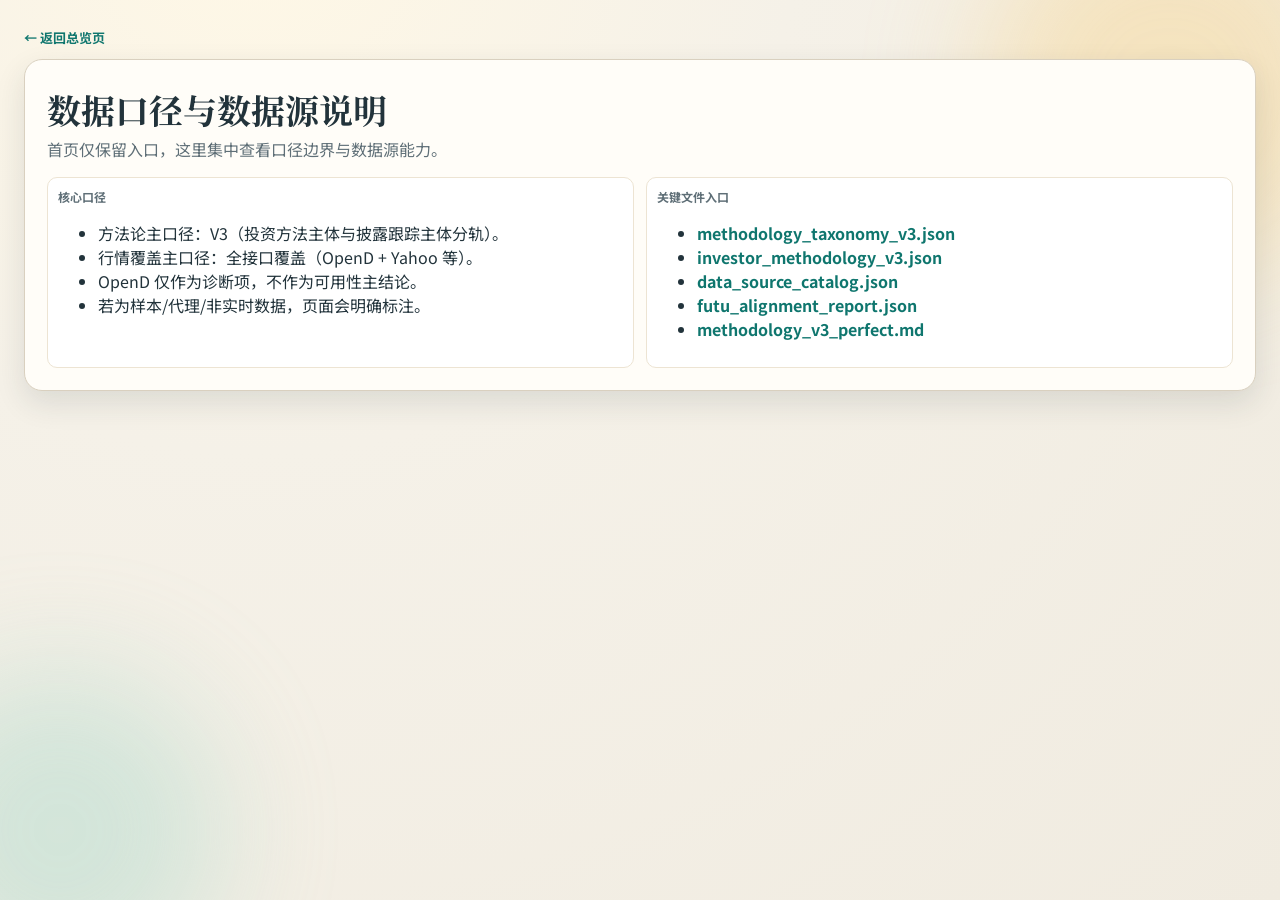
<file: web/data-info.html>
<!doctype html>
<html lang="zh-CN">
  <head>
    <meta charset="UTF-8" />
    <meta name="viewport" content="width=device-width, initial-scale=1.0" />
    <title>数据口径与数据源说明 | Investor Method Lab</title>
    <link rel="preconnect" href="https://fonts.googleapis.com" />
    <link rel="preconnect" href="https://fonts.gstatic.com" crossorigin />
    <link
      href="https://fonts.googleapis.com/css2?family=Noto+Sans+SC:wght@400;500;700&family=Noto+Serif+SC:wght@600;700&display=swap"
      rel="stylesheet"
    />
    <link rel="stylesheet" href="./styles.css" />
  </head>
  <body>
    <div class="bg-glow bg-glow-a"></div>
    <div class="bg-glow bg-glow-b"></div>

    <main class="detail-page reveal">
      <p class="breadcrumb"><a href="./index.html">← 返回总览页</a></p>

      <section class="panel">
        <div class="panel-head">
          <h1>数据口径与数据源说明</h1>
          <p>首页仅保留入口，这里集中查看口径边界与数据源能力。</p>
        </div>
        <div class="detail-grid">
          <article class="detail-item">
            <h4>核心口径</h4>
            <ul>
              <li>方法论主口径：V3（投资方法主体与披露跟踪主体分轨）。</li>
              <li>行情覆盖主口径：全接口覆盖（OpenD + Yahoo 等）。</li>
              <li>OpenD 仅作为诊断项，不作为可用性主结论。</li>
              <li>若为样本/代理/非实时数据，页面会明确标注。</li>
            </ul>
          </article>
          <article class="detail-item">
            <h4>关键文件入口</h4>
            <ul>
              <li><a class="detail-link" href="../data/methodology_taxonomy_v3.json" target="_blank" rel="noreferrer">methodology_taxonomy_v3.json</a></li>
              <li><a class="detail-link" href="../data/investor_methodology_v3.json" target="_blank" rel="noreferrer">investor_methodology_v3.json</a></li>
              <li><a class="detail-link" href="../data/data_source_catalog.json" target="_blank" rel="noreferrer">data_source_catalog.json</a></li>
              <li><a class="detail-link" href="../data/futu_alignment_report.json" target="_blank" rel="noreferrer">futu_alignment_report.json</a></li>
              <li><a class="detail-link" href="../docs/methodology_v3_perfect.md" target="_blank" rel="noreferrer">methodology_v3_perfect.md</a></li>
            </ul>
          </article>
        </div>
      </section>
    </main>
  </body>
</html>
</file>
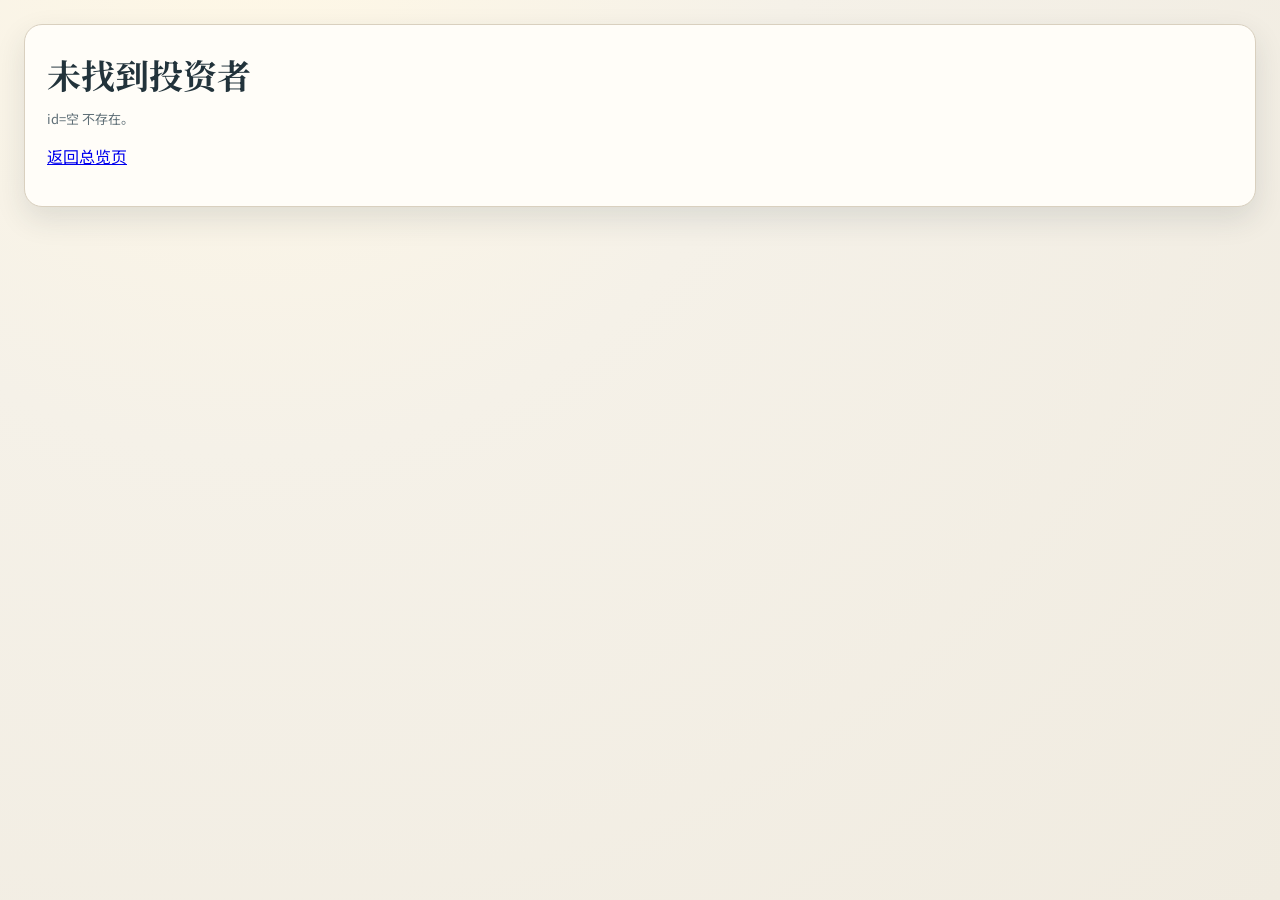
<file: web/investor.html>
<!doctype html>
<html lang="zh-CN">
  <head>
    <meta charset="UTF-8" />
    <meta name="viewport" content="width=device-width, initial-scale=1.0" />
    <title>投资者详情 | Investor Method Lab</title>
    <link rel="preconnect" href="https://fonts.googleapis.com" />
    <link rel="preconnect" href="https://fonts.gstatic.com" crossorigin />
    <link
      href="https://fonts.googleapis.com/css2?family=Noto+Sans+SC:wght@400;500;700&family=Noto+Serif+SC:wght@600;700&display=swap"
      rel="stylesheet"
    />
    <link rel="stylesheet" href="./styles.css" />
  </head>
  <body>
    <div class="bg-glow bg-glow-a"></div>
    <div class="bg-glow bg-glow-b"></div>

    <main class="detail-page reveal">
      <p class="breadcrumb">
        <a href="./index.html">← 返回总览页</a>
      </p>

      <section class="panel profile-hero" id="profile-hero">
        <div class="profile-head-row">
          <img id="profile-avatar" class="avatar-lg" alt="avatar" />
          <span id="profile-avatar-fallback" class="avatar-lg avatar-fallback"></span>
          <div>
            <h1 id="profile-name">加载中...</h1>
            <p class="subtitle" id="profile-intro">-</p>
          </div>
        </div>
        <div class="badge-row" id="profile-badges"></div>
      </section>

      <section class="panel" id="profile-metrics"></section>

      <section class="panel">
        <div class="panel-head">
          <h2>持仓明细</h2>
          <p>
            字段包含：股票价格、持仓占比、持仓更新时间、持仓变动比例
          </p>
        </div>
        <div class="table-wrap" id="holdings-table-wrap"></div>
      </section>

      <section class="panel" id="profile-sources"></section>
    </main>

    <script src="./investor.js"></script>
  </body>
</html>
</file>
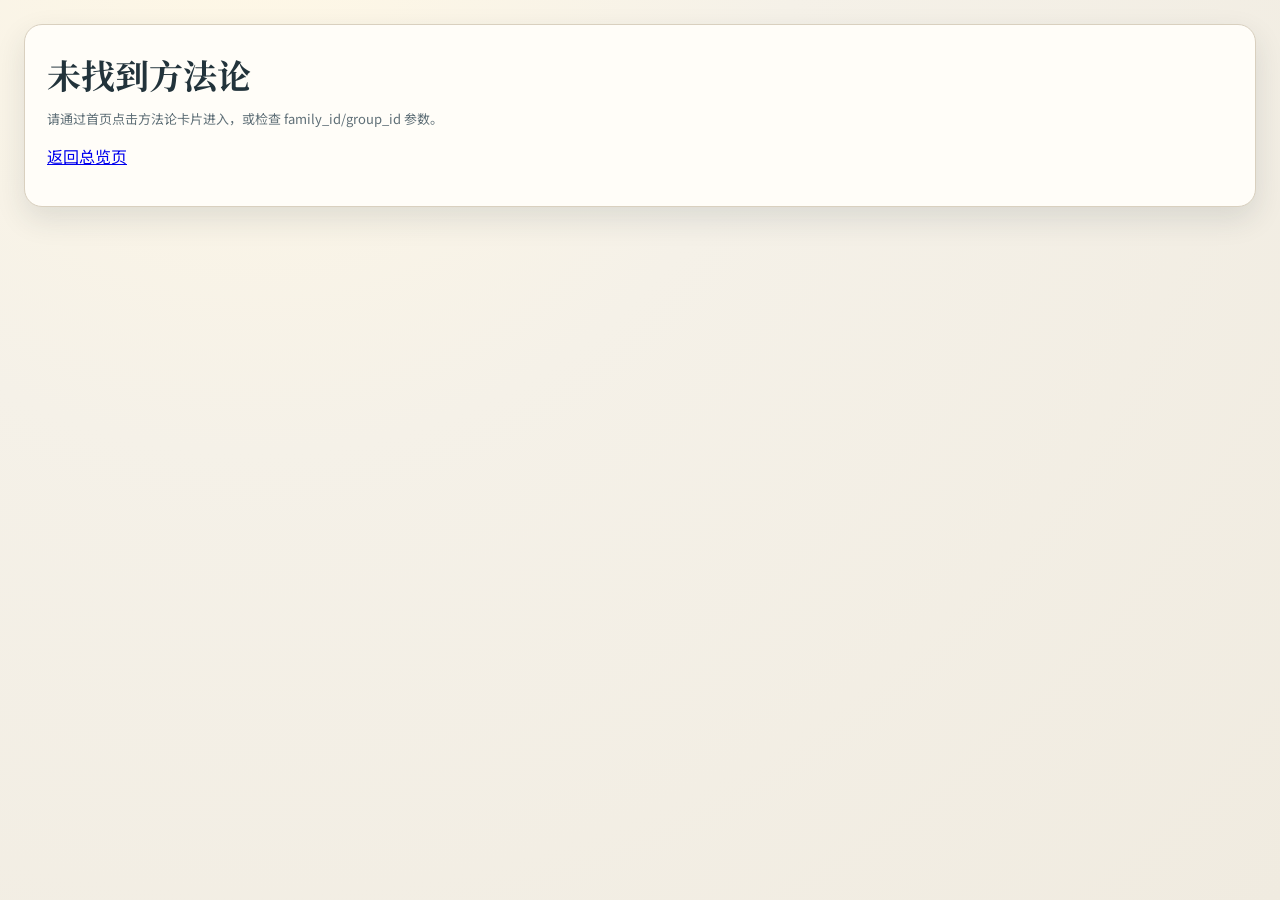
<file: web/method.html>
<!doctype html>
<html lang="zh-CN">
  <head>
    <meta charset="UTF-8" />
    <meta name="viewport" content="width=device-width, initial-scale=1.0" />
    <title>方法论详情 | Investor Method Lab</title>
    <link rel="preconnect" href="https://fonts.googleapis.com" />
    <link rel="preconnect" href="https://fonts.gstatic.com" crossorigin />
    <link
      href="https://fonts.googleapis.com/css2?family=Noto+Sans+SC:wght@400;500;700&family=Noto+Serif+SC:wght@600;700&display=swap"
      rel="stylesheet"
    />
    <link rel="stylesheet" href="./styles.css" />
  </head>
  <body>
    <div class="bg-glow bg-glow-a"></div>
    <div class="bg-glow bg-glow-b"></div>

    <main class="detail-page reveal">
      <p class="breadcrumb">
        <a href="./index.html">← 返回总览页</a>
      </p>

      <section class="panel profile-hero" id="method-hero">
        <h1 id="method-title">加载中...</h1>
        <p class="subtitle" id="method-subtitle">-</p>
        <div class="badge-row" id="method-badges"></div>
      </section>

      <section class="panel" id="method-investor-panel"></section>

      <section class="panel" id="method-opportunity-panel">
        <div class="panel-head">
          <h2>方法论对应机会</h2>
          <p>点击股票代码或名称进入股票详情页。</p>
        </div>
        <div class="control-row">
          <label>
            数据口径
            <select id="method-pack-select">
              <option value="real3" selected>实时口径（A/HK/US）</option>
              <option value="real">实时口径（US）</option>
              <option value="sample">样本口径（非真实）</option>
            </select>
          </label>
          <label>
            层级
            <select id="method-tier-select">
              <option value="core" selected>核心池</option>
              <option value="watch">观察池</option>
              <option value="tactical">战术池</option>
              <option value="ALL">全部层级</option>
            </select>
          </label>
          <label>
            市场
            <select id="method-market-select">
              <option value="ALL" selected>全部市场</option>
              <option value="A">A 股</option>
              <option value="HK">港股</option>
              <option value="US">美股</option>
            </select>
          </label>
        </div>
        <div id="method-opportunity-meta" class="muted"></div>
        <div id="method-trace-summary"></div>
        <div id="method-opportunity-content"></div>
      </section>
    </main>

    <script src="./method.js"></script>
  </body>
</html>
</file>
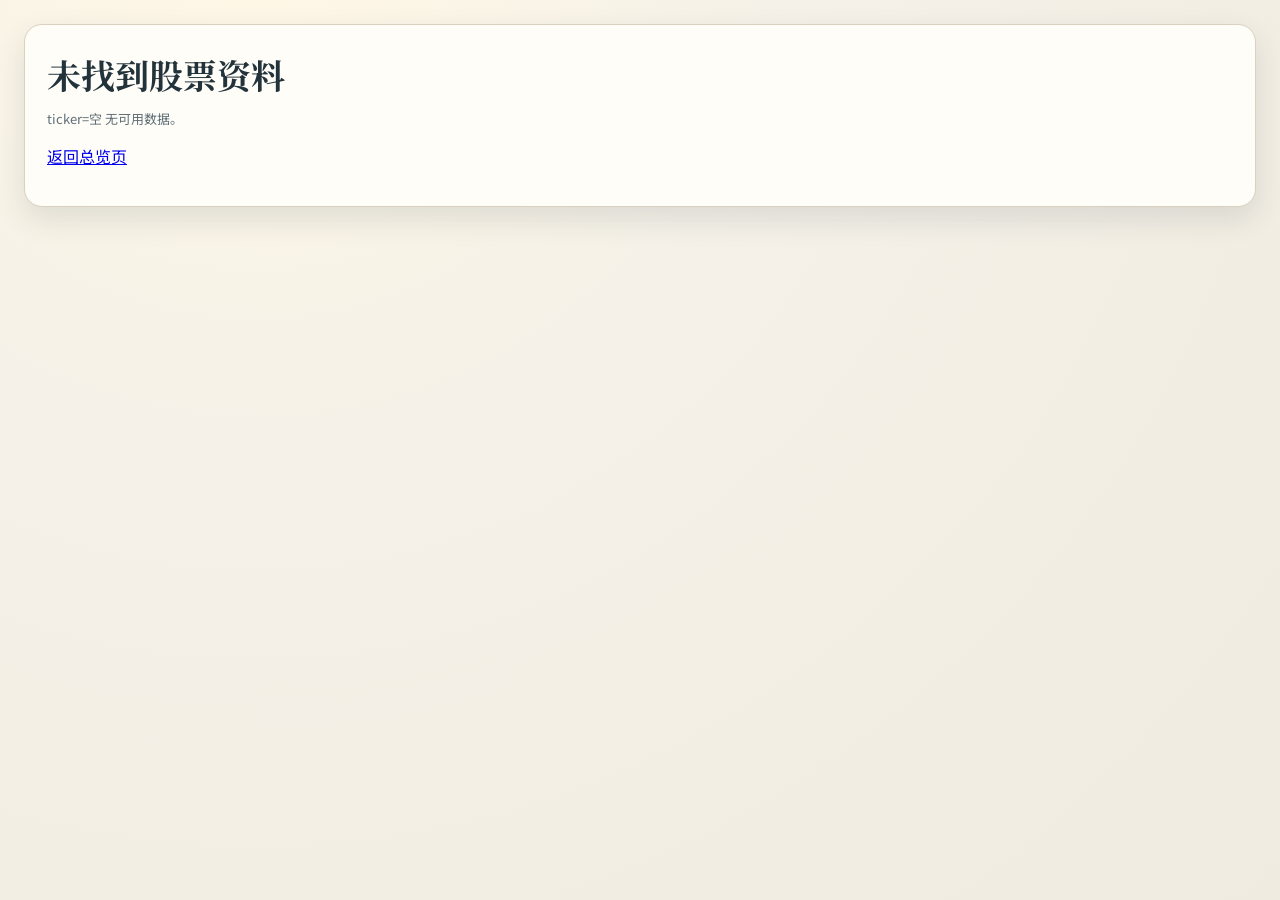
<file: web/stock.html>
<!doctype html>
<html lang="zh-CN">
  <head>
    <meta charset="UTF-8" />
    <meta name="viewport" content="width=device-width, initial-scale=1.0" />
    <title>股票详情 | Investor Method Lab</title>
    <link rel="preconnect" href="https://fonts.googleapis.com" />
    <link rel="preconnect" href="https://fonts.gstatic.com" crossorigin />
    <link
      href="https://fonts.googleapis.com/css2?family=Noto+Sans+SC:wght@400;500;700&family=Noto+Serif+SC:wght@600;700&display=swap"
      rel="stylesheet"
    />
    <link rel="stylesheet" href="./styles.css?v=20260314-stock-02" />
  </head>
  <body>
    <div class="bg-glow bg-glow-a"></div>
    <div class="bg-glow bg-glow-b"></div>

    <header class="panel global-nav reveal">
      <div class="global-nav-brand">
        <p class="eyebrow">Investor Method Lab</p>
        <strong>击球区股票详情</strong>
      </div>
      <nav class="global-nav-links" aria-label="全局导航">
        <a class="global-nav-link" href="./index.html">总览页</a>
        <a class="global-nav-link" href="./method.html">方法地图</a>
        <a class="global-nav-link" href="./data-info.html">来源与口径</a>
        <span class="global-nav-current">股票详情</span>
      </nav>
    </header>

    <main class="detail-page reveal stock-detail-page">
      <section class="panel profile-hero stock-core-panel" id="stock-core-panel">
        <p class="muted">股票详情加载中...</p>
      </section>

      <nav class="panel stock-section-nav" aria-label="股票模块导航">
        <a class="stock-section-link" href="#stock-valuation-panel">估值总览</a>
        <a class="stock-section-link" href="#stock-business-panel">公司与产品 / 最新动态</a>
        <a class="stock-section-link" href="#stock-thesis-panel">机会原因 / 方法轨迹</a>
        <a class="stock-section-link" href="#stock-sources-panel">来源与口径</a>
      </nav>

      <section class="panel stock-section" id="stock-valuation-panel"></section>

      <section class="panel stock-section" id="stock-business-panel"></section>

      <section class="panel stock-section" id="stock-thesis-panel"></section>

      <section class="panel stock-section" id="stock-sources-panel"></section>
    </main>

    <script src="./stock.js?v=20260314-stock-02"></script>
  </body>
</html>
</file>
<file: web/styles.css>
:root {
  --bg: #f5f1e8;
  --panel: #fffdf7;
  --ink: #22333b;
  --muted: #5f6f77;
  --line: #d9d0bf;
  --teal: #0f766e;
  --amber: #b45309;
  --rose: #b42318;
  --shadow: 0 12px 30px rgba(34, 51, 59, 0.12);
  --radius: 18px;
}

html {
  scroll-behavior: smooth;
}

* {
  box-sizing: border-box;
}

body {
  margin: 0;
  font-family: "Noto Sans SC", "PingFang SC", "Hiragino Sans GB", sans-serif;
  color: var(--ink);
  background: radial-gradient(circle at 20% -10%, #fff8e6 0%, var(--bg) 38%, #f0ebe0 100%);
  min-height: 100vh;
  padding: 24px;
  position: relative;
}

.bg-glow {
  position: fixed;
  border-radius: 50%;
  filter: blur(60px);
  z-index: -1;
  opacity: 0.35;
}

.bg-glow-a {
  width: 380px;
  height: 380px;
  background: #f8cf7a;
  right: -80px;
  top: -100px;
}

.bg-glow-b {
  width: 320px;
  height: 320px;
  background: #98d4c6;
  left: -100px;
  bottom: -90px;
}

.hero,
.panel {
  max-width: 1280px;
  margin: 0 auto 20px;
  background: color-mix(in srgb, var(--panel) 92%, #ffffff 8%);
  border: 1px solid var(--line);
  border-radius: var(--radius);
  box-shadow: var(--shadow);
}

.hero {
  display: grid;
  gap: 20px;
  padding: 28px;
  grid-template-columns: 1.2fr 1fr;
}

.eyebrow {
  margin: 0;
  color: var(--teal);
  letter-spacing: 0.08em;
  text-transform: uppercase;
  font-weight: 700;
  font-size: 12px;
}

h1,
h2,
h3 {
  font-family: "Noto Serif SC", "Songti SC", serif;
  margin: 0;
}

h1 {
  margin-top: 8px;
  font-size: 34px;
  line-height: 1.2;
}

.subtitle {
  margin: 10px 0 0;
  color: var(--muted);
}

.muted {
  color: var(--muted);
  font-size: 13px;
}

.summary-grid {
  display: grid;
  gap: 12px;
  grid-template-columns: repeat(2, minmax(0, 1fr));
}

.summary-card {
  border: 1px solid var(--line);
  border-radius: 14px;
  padding: 14px;
  background: #fff;
}

.summary-label {
  margin: 0;
  color: var(--muted);
  font-size: 13px;
}

.summary-value {
  margin: 8px 0 0;
  font-size: 30px;
  font-weight: 700;
  color: var(--teal);
}

.panel {
  padding: 22px;
}

.panel-head {
  margin-bottom: 16px;
}

.panel-head p {
  margin: 6px 0 0;
  color: var(--muted);
}

.control-row {
  display: flex;
  flex-wrap: wrap;
  gap: 12px;
  margin-bottom: 14px;
  align-items: end;
}

label {
  font-size: 13px;
  color: var(--muted);
  display: flex;
  flex-direction: column;
  gap: 6px;
}

select,
input {
  border: 1px solid var(--line);
  border-radius: 10px;
  background: #fff;
  color: var(--ink);
  padding: 8px 10px;
  min-height: 38px;
  min-width: 180px;
}

.search-box {
  flex: 1;
  min-width: 220px;
}

.table-wrap {
  overflow: auto;
  border: 1px solid var(--line);
  border-radius: 14px;
}

table {
  width: 100%;
  border-collapse: collapse;
  min-width: 980px;
  background: #fff;
}

thead th {
  position: sticky;
  top: 0;
  background: #f7f2e8;
  z-index: 1;
}

th,
td {
  border-bottom: 1px solid #ece6d9;
  text-align: left;
  font-size: 13px;
  padding: 10px;
  vertical-align: top;
}

tbody tr {
  transition: background-color 0.2s ease;
  cursor: pointer;
}

tbody tr:hover {
  background: #f5fbfa;
}

tbody tr.selected {
  background: #e5f4f1;
}

.detail-card {
  margin-top: 14px;
  border: 1px dashed var(--line);
  border-radius: 14px;
  padding: 14px;
  background: #fffcf5;
}

.detail-card .muted {
  color: var(--muted);
}

.detail-link {
  color: var(--teal);
  text-decoration: none;
  font-weight: 700;
}

.detail-link:hover {
  text-decoration: underline;
}

.score-link {
  font-weight: 700;
}

.investor-cell {
  display: flex;
  align-items: flex-start;
  gap: 10px;
}

.avatar-sm {
  width: 36px;
  height: 36px;
  border-radius: 50%;
  border: 1px solid #d7ccb5;
  object-fit: cover;
  background: #fff;
  flex-shrink: 0;
}

.avatar-fallback {
  display: inline-flex;
  align-items: center;
  justify-content: center;
  font-size: 14px;
  font-weight: 700;
  color: #4f5f6c;
}

.avatar-lg.avatar-fallback {
  font-size: 24px;
}

.detail-page {
  max-width: 1280px;
  margin: 0 auto 20px;
}

.stock-detail-page {
  display: grid;
  gap: 16px;
}

.global-nav {
  display: flex;
  align-items: center;
  justify-content: space-between;
  gap: 16px;
  padding: 16px 22px;
}

.global-nav-brand {
  display: grid;
  gap: 4px;
}

.global-nav-brand strong {
  font-family: "Noto Serif SC", "Songti SC", serif;
  font-size: 22px;
  line-height: 1.1;
}

.global-nav-links {
  display: flex;
  flex-wrap: wrap;
  gap: 8px;
  align-items: center;
}

.global-nav-link,
.global-nav-current,
.stock-section-link {
  display: inline-flex;
  align-items: center;
  justify-content: center;
  min-height: 38px;
  padding: 0 14px;
  border-radius: 999px;
  border: 1px solid #d8d0bf;
  background: rgba(255, 255, 255, 0.88);
  color: var(--ink);
  text-decoration: none;
  font-size: 13px;
  font-weight: 700;
}

.global-nav-link:hover,
.stock-section-link:hover {
  border-color: #b9ccb7;
  box-shadow: 0 4px 14px rgba(15, 118, 110, 0.12);
}

.global-nav-current {
  background: linear-gradient(135deg, rgba(15, 118, 110, 0.14), rgba(248, 207, 122, 0.28));
  color: #0c5f58;
}

.breadcrumb {
  margin: 4px auto 12px;
  max-width: 1280px;
  font-size: 13px;
}

.breadcrumb a {
  color: var(--teal);
  text-decoration: none;
  font-weight: 700;
}

.breadcrumb a:hover {
  text-decoration: underline;
}

.profile-hero h1 {
  margin-bottom: 8px;
}

.stock-core-panel {
  display: grid;
  gap: 18px;
  grid-template-columns: minmax(0, 1.25fr) minmax(320px, 0.95fr);
  align-items: start;
}

.stock-core-copy {
  display: grid;
  gap: 12px;
}

.stock-code-row {
  display: flex;
  flex-wrap: wrap;
  gap: 10px;
  align-items: center;
}

.stock-code-chip,
.stock-data-chip {
  display: inline-flex;
  align-items: center;
  gap: 6px;
  border: 1px solid #d6cab5;
  border-radius: 999px;
  padding: 4px 10px;
  background: rgba(255, 255, 255, 0.92);
  font-size: 12px;
  color: #304250;
  font-weight: 700;
}

.stock-code-chip {
  font-size: 13px;
}

.stock-core-note {
  margin: 0;
  color: var(--muted);
  font-size: 13px;
  line-height: 1.6;
}

.stock-core-grid {
  display: grid;
  grid-template-columns: repeat(2, minmax(0, 1fr));
  gap: 12px;
}

.core-metric-card {
  border: 1px solid #e2d7c4;
  border-radius: 16px;
  padding: 14px;
  background: linear-gradient(180deg, rgba(255, 255, 255, 0.98), rgba(249, 245, 236, 0.96));
}

.core-metric-label {
  margin: 0;
  font-size: 12px;
  font-weight: 700;
  color: var(--muted);
}

.core-metric-value {
  margin: 10px 0 6px;
  font-size: 28px;
  line-height: 1.05;
  font-weight: 700;
  color: var(--ink);
}

.core-metric-value.positive {
  color: #0f766e;
}

.core-metric-value.negative {
  color: var(--rose);
}

.core-metric-meta {
  margin: 0;
  font-size: 12px;
  line-height: 1.5;
  color: var(--muted);
}

.metric-pending {
  color: var(--amber);
}

.stock-section {
  scroll-margin-top: 92px;
}

.stock-section-nav {
  position: sticky;
  top: 16px;
  z-index: 5;
  display: flex;
  flex-wrap: wrap;
  gap: 8px;
  padding: 14px 18px;
  backdrop-filter: blur(14px);
  background: rgba(255, 253, 247, 0.9);
}

.profile-head-row {
  display: flex;
  align-items: center;
  gap: 14px;
}

.avatar-lg {
  width: 72px;
  height: 72px;
  border-radius: 50%;
  border: 1px solid #d7ccb5;
  object-fit: cover;
  background: #fff;
  flex-shrink: 0;
}

.badge-row {
  margin-top: 12px;
  display: flex;
  flex-wrap: wrap;
  gap: 8px;
}

.pill {
  display: inline-flex;
  align-items: center;
  gap: 6px;
  border: 1px solid #d5cab4;
  border-radius: 999px;
  padding: 4px 10px;
  background: #fff;
  color: #304250;
  font-size: 12px;
}

.detail-grid {
  display: grid;
  grid-template-columns: repeat(2, minmax(0, 1fr));
  gap: 12px;
}

.detail-item {
  border: 1px solid #ede4d3;
  border-radius: 10px;
  padding: 10px;
  background: #fff;
}

.detail-item h4 {
  margin: 0 0 6px;
  font-size: 12px;
  color: var(--muted);
  font-weight: 700;
}

.detail-item p {
  margin: 0;
  font-size: 13px;
  line-height: 1.45;
}

.opportunity-detail {
  margin-top: 12px;
}

.mos-compare-grid {
  margin-top: 10px;
  display: grid;
  grid-template-columns: repeat(2, minmax(0, 1fr));
  gap: 12px;
}

.mos-compare-card {
  border: 1px solid #e8deca;
  border-radius: 12px;
  padding: 12px;
  background: #fff;
}

.mos-compare-card h4 {
  margin: 0 0 8px;
  font-size: 13px;
  color: var(--muted);
}

.metric-value {
  margin: 0 0 8px;
  font-size: 28px;
  line-height: 1;
  font-weight: 700;
  color: var(--ink);
}

.metric-value.positive {
  color: #0f766e;
}

.metric-value.negative {
  color: var(--rose);
}

.formula-line {
  margin: 0;
  font-size: 12px;
  color: var(--muted);
}

.source-line {
  margin: 8px 0 0;
  font-size: 12px;
  color: #425567;
}

.source-pill {
  display: inline-block;
  padding: 2px 6px;
  border-radius: 999px;
  background: #eef2f6;
  color: #334454;
  margin-right: 8px;
  font-size: 11px;
  font-weight: 700;
}

.hint-badge {
  display: inline-flex;
  align-items: center;
  justify-content: center;
  width: 15px;
  height: 15px;
  margin-left: 6px;
  border-radius: 999px;
  border: 1px solid #d4c8b3;
  background: #f7f2e6;
  color: #6b5a3e;
  font-size: 10px;
  font-weight: 700;
  line-height: 1;
  cursor: help;
  user-select: none;
}

.weak-line {
  color: var(--muted);
  font-size: 12px;
}

.flag-pill {
  display: inline-block;
  margin-left: 4px;
  padding: 1px 8px;
  border-radius: 999px;
  border: 1px solid #d8d0bf;
  background: #f6f2e8;
  color: #5f6f77;
  font-size: 11px;
  font-weight: 700;
  cursor: help;
}

.flag-pill.ok {
  border-color: #8bcdbf;
  color: #0f5f58;
  background: #edf9f6;
}

.flag-pill.warn {
  border-color: #e9c27a;
  color: #8c5d00;
  background: #fff7e8;
}

.flag-pill.review {
  border-color: #efb6af;
  color: #9d2520;
  background: #fff0ef;
}

.detail-ref {
  margin-top: 10px;
}

.detail-ref ul {
  margin: 0;
  padding-left: 18px;
  color: var(--muted);
  font-size: 12px;
  line-height: 1.6;
}

.valuation-highlight-grid {
  display: grid;
  grid-template-columns: repeat(4, minmax(0, 1fr));
  gap: 12px;
  margin-bottom: 14px;
}

.valuation-kpi-card {
  border: 1px solid #e6dcc9;
  border-radius: 14px;
  padding: 14px;
  background: #fff;
}

.valuation-kpi-card h3,
.section-card h3,
.section-subhead,
.trace-block h3 {
  margin-bottom: 8px;
  font-size: 16px;
}

.valuation-kpi-card p {
  margin: 0;
}

.valuation-kpi-value {
  font-size: 26px;
  line-height: 1.1;
  font-weight: 700;
}

.section-split-grid {
  display: grid;
  grid-template-columns: repeat(2, minmax(0, 1fr));
  gap: 12px;
}

.section-card {
  border: 1px solid #ece3d3;
  border-radius: 14px;
  padding: 14px;
  background: #fff;
}

.kv-list {
  display: grid;
  gap: 10px;
}

.kv-row {
  display: grid;
  grid-template-columns: 140px minmax(0, 1fr);
  gap: 12px;
  align-items: start;
  padding-bottom: 10px;
  border-bottom: 1px dashed #ece3d3;
}

.kv-row:last-child {
  padding-bottom: 0;
  border-bottom: none;
}

.kv-row dt {
  margin: 0;
  color: var(--muted);
  font-size: 12px;
  font-weight: 700;
}

.kv-row dd {
  margin: 0;
  color: var(--ink);
  font-size: 13px;
  line-height: 1.55;
}

.section-subnote {
  margin: 6px 0 0;
  color: var(--muted);
  font-size: 12px;
  line-height: 1.5;
}

.dynamic-grid,
.source-columns,
.thesis-grid {
  display: grid;
  grid-template-columns: repeat(3, minmax(0, 1fr));
  gap: 12px;
}

.dynamic-card,
.source-card-lite,
.thesis-card,
.trace-block {
  border: 1px solid #ece3d3;
  border-radius: 14px;
  padding: 14px;
  background: #fff;
}

.dynamic-card h3,
.source-card-lite h3,
.thesis-card h3 {
  font-size: 16px;
  margin-bottom: 8px;
}

.dynamic-summary-card {
  border: 1px solid #ece3d3;
  border-radius: 14px;
  padding: 16px;
  background: linear-gradient(180deg, #fffdf8, #fff);
}

.dynamic-summary-head {
  display: flex;
  justify-content: space-between;
  align-items: flex-start;
  gap: 12px;
}

.dynamic-summary-date {
  margin: 6px 0 0;
  color: var(--muted);
  font-size: 13px;
}

.dynamic-summary-stats {
  display: flex;
  flex-wrap: wrap;
  gap: 8px;
  justify-content: flex-end;
}

.dynamic-summary-text {
  margin: 14px 0 8px;
  font-size: 15px;
  line-height: 1.7;
  color: var(--ink);
}

.dynamic-summary-link {
  margin: 10px 0 0;
}

.latest-updates-list {
  display: grid;
  grid-template-columns: repeat(2, minmax(0, 1fr));
  gap: 12px;
  margin-top: 12px;
}

.latest-update-card {
  border: 1px solid #ece3d3;
  border-radius: 14px;
  padding: 14px;
  background: #fff;
}

.latest-update-card h4 {
  margin: 10px 0 8px;
  font-size: 16px;
  line-height: 1.5;
}

.latest-update-card p {
  margin: 0;
  font-size: 13px;
  line-height: 1.7;
  color: var(--ink);
}

.latest-update-meta {
  display: flex;
  flex-wrap: wrap;
  align-items: center;
  gap: 8px;
}

.latest-update-type,
.latest-update-tag {
  display: inline-flex;
  align-items: center;
  min-height: 28px;
  padding: 0 10px;
  border-radius: 999px;
  font-size: 12px;
  font-weight: 700;
}

.latest-update-type {
  color: #6b3f12;
  background: rgba(248, 207, 122, 0.24);
}

.latest-update-type.report {
  color: #0c5f58;
  background: rgba(15, 118, 110, 0.16);
}

.latest-update-type.notice {
  color: #7a261b;
  background: rgba(180, 35, 24, 0.12);
}

.latest-update-type.news {
  color: #2f4b59;
  background: rgba(86, 111, 124, 0.12);
}

.latest-update-tag {
  color: var(--muted);
  background: #f5efe2;
}

.latest-update-date {
  margin-left: auto;
  color: var(--muted);
  font-size: 12px;
}

.bullet-list {
  margin: 0;
  padding-left: 18px;
  color: var(--ink);
  font-size: 13px;
  line-height: 1.7;
}

.bullet-list li + li {
  margin-top: 6px;
}

.trace-summary-grid {
  display: grid;
  grid-template-columns: repeat(4, minmax(0, 1fr));
  gap: 12px;
  margin-bottom: 12px;
}

.trace-summary-item {
  border: 1px solid #ece3d3;
  border-radius: 12px;
  padding: 12px;
  background: #fffcf6;
}

.trace-summary-item h4 {
  margin: 0 0 6px;
  font-size: 12px;
  color: var(--muted);
}

.trace-summary-item p {
  margin: 0;
  font-size: 15px;
  line-height: 1.45;
}

.empty-card {
  border-style: dashed;
  background: #fffdf8;
}

.source-list,
.source-meta-list {
  margin: 0;
  padding-left: 18px;
  color: var(--muted);
  font-size: 13px;
  line-height: 1.7;
}

.source-meta-list strong {
  color: var(--ink);
}

.method-grid {
  display: grid;
  gap: 12px;
  grid-template-columns: repeat(3, minmax(0, 1fr));
}

.method-card {
  border: 1px solid var(--line);
  border-radius: 14px;
  padding: 12px;
  background: #fff;
}

.method-link-card {
  text-decoration: none;
  color: inherit;
  display: block;
}

.method-link-card:hover .method-card {
  border-color: #b8ccb7;
  box-shadow: 0 6px 18px rgba(15, 118, 110, 0.08);
}

.method-title {
  display: flex;
  justify-content: space-between;
  gap: 8px;
  align-items: baseline;
}

.method-title h3 {
  font-size: 18px;
}

.method-title p {
  margin: 0;
  color: var(--amber);
  font-size: 12px;
  font-weight: 700;
}

.method-question {
  margin: 8px 0;
  color: var(--muted);
  font-size: 13px;
}

.weight-list {
  display: grid;
  gap: 8px;
}

.weight-row {
  display: grid;
  grid-template-columns: 70px 1fr 42px;
  gap: 8px;
  align-items: center;
  font-size: 12px;
}

.bar {
  height: 8px;
  border-radius: 999px;
  background: #ece8dd;
  overflow: hidden;
}

.bar > span {
  display: block;
  height: 100%;
  background: linear-gradient(90deg, #22a06b, #0f766e);
}

.method-members {
  margin-top: 10px;
  font-size: 12px;
  color: var(--muted);
  line-height: 1.4;
}

.view-switch {
  display: inline-flex;
  background: #ece7d9;
  padding: 3px;
  border-radius: 10px;
  gap: 3px;
}

.switch-btn {
  border: none;
  background: transparent;
  color: var(--muted);
  padding: 8px 12px;
  border-radius: 8px;
  cursor: pointer;
  font-size: 13px;
}

.switch-btn.active {
  background: #fff;
  color: var(--ink);
  box-shadow: 0 2px 6px rgba(0, 0, 0, 0.08);
}

.notice {
  margin-bottom: 10px;
  padding: 10px 12px;
  border-radius: 10px;
  border: 1px solid var(--line);
  font-size: 13px;
}

.notice.warn {
  background: #fff7e8;
  border-color: #e9c27a;
  color: #8c5d00;
}

.notice.ok {
  background: #edf9f6;
  border-color: #8bcdbf;
  color: #0f5f58;
}

.group-cards {
  display: grid;
  grid-template-columns: repeat(2, minmax(0, 1fr));
  gap: 12px;
}

.group-card {
  border: 1px solid var(--line);
  border-radius: 12px;
  padding: 10px;
  background: #fff;
}

.group-card h3 {
  margin-bottom: 8px;
  font-size: 18px;
}

.group-card table {
  min-width: auto;
}

.meta-grid {
  display: grid;
  gap: 12px;
  grid-template-columns: repeat(2, minmax(0, 1fr));
}

.meta-card {
  border: 1px solid var(--line);
  border-radius: 12px;
  padding: 12px;
  background: #fff;
}

.meta-card-weak {
  opacity: 0.78;
  background: #fffdf7;
}

.meta-card-weak p {
  margin: 0;
  color: var(--muted);
  font-size: 12px;
  line-height: 1.5;
}

.meta-card h3 {
  margin-bottom: 8px;
  font-size: 18px;
}

.meta-card ul {
  margin: 0;
  padding-left: 18px;
  color: var(--muted);
  font-size: 13px;
}

.source-grid {
  display: grid;
  gap: 12px;
}

.source-summary {
  border: 1px dashed var(--line);
  border-radius: 12px;
  padding: 10px 12px;
  background: #fffdf7;
  color: var(--muted);
  font-size: 12px;
}

.source-card {
  border: 1px solid var(--line);
  border-radius: 12px;
  padding: 12px;
  background: #fff;
}

.source-head {
  display: flex;
  justify-content: space-between;
  gap: 10px;
  align-items: flex-start;
}

.source-head h3 {
  font-size: 16px;
}

.status-pill {
  display: inline-block;
  padding: 2px 8px;
  border-radius: 999px;
  font-size: 11px;
  font-weight: 700;
  border: 1px solid #d8d0bf;
  background: #f6f2e8;
  color: #5f6f77;
}

.status-pill.ok {
  border-color: #8bcdbf;
  color: #0f5f58;
  background: #edf9f6;
}

.status-pill.partial {
  border-color: #e9c27a;
  color: #8c5d00;
  background: #fff7e8;
}

.status-pill.blocked,
.status-pill.error {
  border-color: #efb6af;
  color: #9d2520;
  background: #fff0ef;
}

.source-meta {
  margin-top: 8px;
  font-size: 12px;
  color: var(--muted);
  line-height: 1.6;
}

.source-link {
  margin-top: 8px;
  font-size: 12px;
}

.source-link a {
  color: var(--teal);
  font-weight: 700;
  text-decoration: none;
}

.source-link a:hover {
  text-decoration: underline;
}

.footer {
  max-width: 1280px;
  margin: 0 auto;
  padding: 6px 0 20px;
  color: var(--muted);
  font-size: 12px;
}

.reveal {
  animation: reveal 0.5s ease both;
}

@keyframes reveal {
  from {
    opacity: 0;
    transform: translateY(10px);
  }
  to {
    opacity: 1;
    transform: translateY(0);
  }
}

@media (max-width: 1100px) {
  .hero {
    grid-template-columns: 1fr;
  }

  .method-grid,
  .group-cards,
  .meta-grid,
  .mos-compare-grid {
    grid-template-columns: 1fr;
  }

  .stock-core-panel,
  .dynamic-grid,
  .source-columns,
  .thesis-grid,
  .trace-summary-grid,
  .valuation-highlight-grid,
  .latest-updates-list {
    grid-template-columns: repeat(2, minmax(0, 1fr));
  }

  .section-split-grid {
    grid-template-columns: 1fr;
  }
}

@media (max-width: 700px) {
  body {
    padding: 14px;
  }

  .summary-grid {
    grid-template-columns: 1fr 1fr;
  }

  h1 {
    font-size: 28px;
  }

  .detail-grid {
    grid-template-columns: 1fr;
  }

  .global-nav,
  .stock-core-panel {
    align-items: flex-start;
    grid-template-columns: 1fr;
  }

  .global-nav {
    flex-direction: column;
  }

  .stock-core-grid,
  .dynamic-grid,
  .source-columns,
  .thesis-grid,
  .trace-summary-grid,
  .valuation-highlight-grid,
  .latest-updates-list {
    grid-template-columns: 1fr;
  }

  .dynamic-summary-head {
    flex-direction: column;
  }

  .dynamic-summary-stats {
    justify-content: flex-start;
  }

  .latest-update-date {
    margin-left: 0;
  }

  .kv-row {
    grid-template-columns: 1fr;
    gap: 4px;
  }

  .stock-section-nav {
    top: 10px;
  }

  .control-row {
    flex-direction: column;
    align-items: stretch;
  }

  select,
  input {
    width: 100%;
    min-width: 0;
  }
}
</file>
